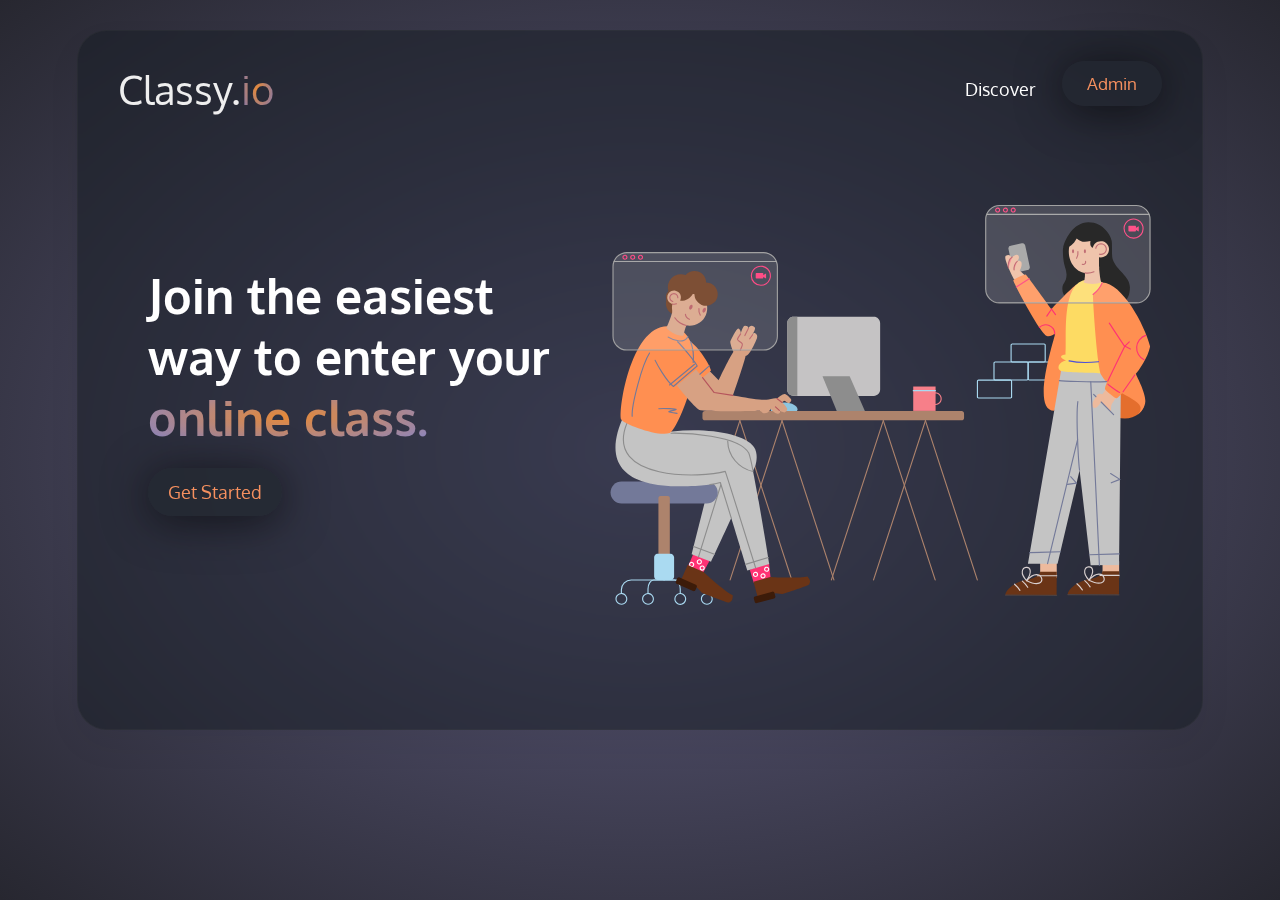
<file: index.html>
<!DOCTYPE html>
<html lang="en">

<head>
    <meta charset="UTF-8">
    <meta http-equiv="X-UA-Compatible" content="IE=edge">
    <meta name="viewport" content="width=device-width, initial-scale=1.0">
    <link rel="stylesheet" href="styles.css">

    <!-- google fonts -->
    <link rel="preconnect" href="https://fonts.googleapis.com">
    <link rel="preconnect" href="https://fonts.gstatic.com" crossorigin>
    <link href="https://fonts.googleapis.com/css2?family=Oxygen:wght@700&display=swap" rel="stylesheet">
   
    <title>Timely</title>
</head>

<body>
        <div class="glass">
            <header>
                <nav>
                    <input id="nav-toggle" type="checkbox">
                    <a href="# " class="logo">Classy.<span>io</span></a>
                    <div class="menu">
                        <ul class="links">
                            <li><a href="discover.html"><button class="light-btn">Discover</button></a></li>
                            <li><a href="#"><button class="dark-btn">Admin</button></a></li>
                        </ul>
                        <label for="nav-toggle" class="icon-burger">
                            <img src="images/compass.png" alt="">
                        </label>
                    </div>
                </nav>
            </header>
            <section class="hero">
                <div class="hero1">
                    <h1>Join the easiest way to enter your <span>online class.</span></h1>
                    <a href="course.html"><button class="main-btn">Get Started</button></a>
                </div>
                <div class="hero2">
                    <img class="hero-img" src="images/home-img.svg" alt="">
                </div>
            </section>
        </div>
</body>

</html>
</file>
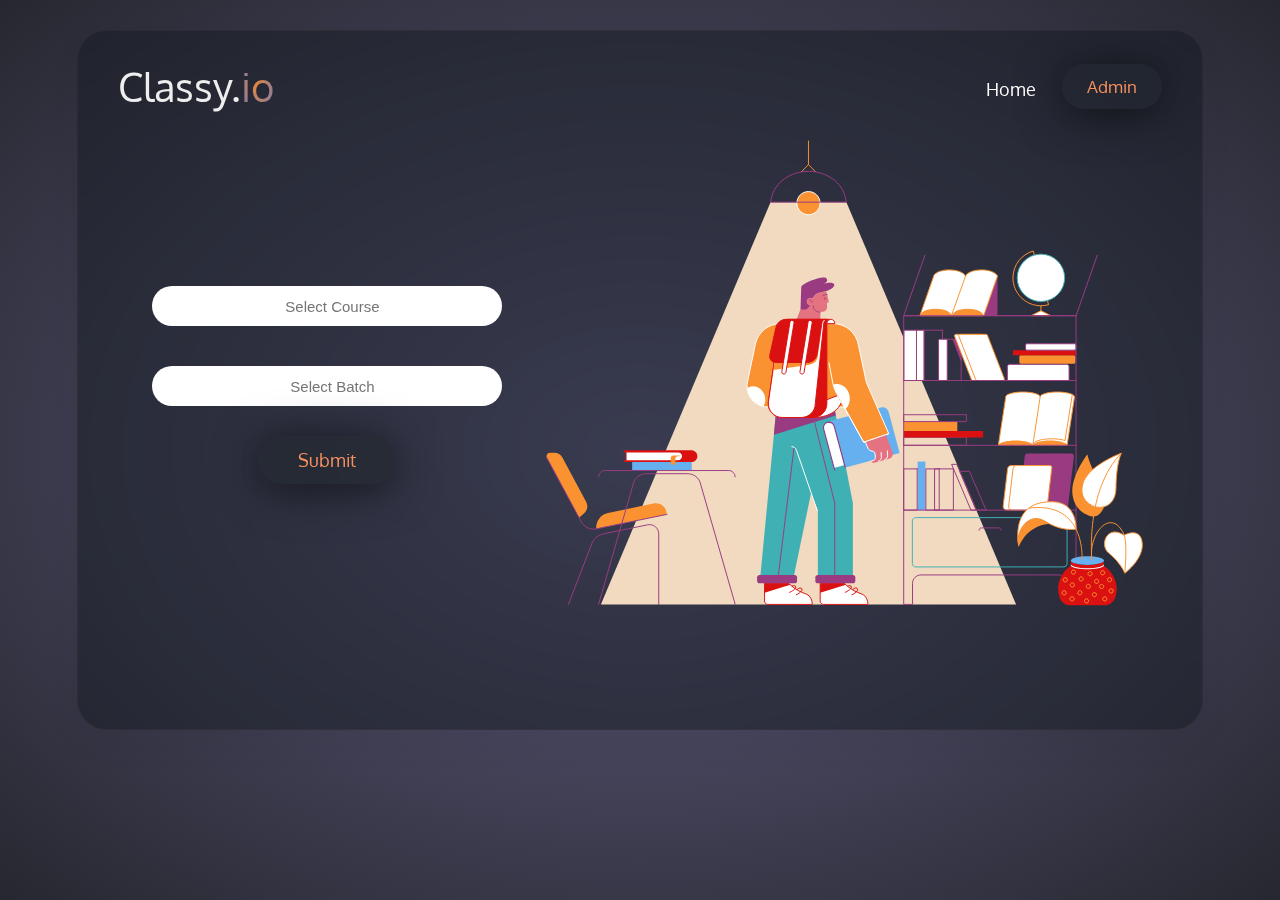
<file: course.html>
<!DOCTYPE html>
<html lang="en">

<head>
    <meta charset="UTF-8">
    <meta http-equiv="X-UA-Compatible" content="IE=edge">
    <meta name="viewport" content="width=device-width, initial-scale=1.0">
    <link href="https://cdn.jsdelivr.net/npm/bootstrap@5.0.2/dist/css/bootstrap.min.css" rel="stylesheet"
        integrity="sha384-EVSTQN3/azprG1Anm3QDgpJLIm9Nao0Yz1ztcQTwFspd3yD65VohhpuuCOmLASjC" crossorigin="anonymous">
    <link rel="stylesheet" href="course.css">

    <!-- google fonts -->
    <link rel="preconnect" href="https://fonts.googleapis.com">
    <link rel="preconnect" href="https://fonts.gstatic.com" crossorigin>
    <link href="https://fonts.googleapis.com/css2?family=Oxygen:wght@700&display=swap" rel="stylesheet">


    <title>Timely</title>
</head>

<body>
    <div class="glass">
        <header>
            <nav>
                <input id="nav-toggle" type="checkbox">
                <a href="# " class="logo">Classy.<span>io</span></a>
                <div class="menu">
                    <ul class="links">
                        <li><a href="index.html"><button class="light-btn">Home</button></a></li>
                        <li><a href="#"><button class="dark-btn">Admin</button></a></li>
                    </ul>
                    <label for="nav-toggle" class="icon-burger">
                        <img src="images/compass.png" alt="">
                    </label>
                </div>
            </nav>
        </header>
        <section class="hero">
            <div class="hero1">
                <input list=text_editors placeholder="Select Course" class="input1">
                <datalist id="text_editors">
                    <select>
                        <option value="B.Com ACCA" id="1">Association of Chartered Accountants (ACCA)</option>
                        <option value="B.Com CA" id="2">Coaching for Chartered Accountancy (CA)</option>
                        <option value="B.Com CMA" id="3">Coaching for Cost & Management Accountancy (CMA - India)
                        </option>
                        <option value="B.Com  CS" id="4">Coaching for Company Secretary (CS)</option>
                        <option value="B.Com CMA-US" id="5">Certified Management Accountant (CMA) of (IMA)</option>
                        <option value="Bcom CIMA" id="6">Chartered Institute of Management Accountants (CIMA)</option>
                        <option value="Bcom Logistics" id="7">Logistics & Supply Chain Management with (CIPS)</option>
                        <option value="Bcom FBA" id="8">Finance & Business Analytics with Institute of Analytics (IoA)
                        </option>
                        <option value="Bcom GBSM" id="9">Global Business Service Management</option>
                        <option value="Bcom FAS" id="10">Finance & Actuarial Studies with Certificate Actuarial Analyst
                            (CAA) of
                            (IFoA)</option>
                        <option value="Bcom FM" id="11">Financial Markets with Chartered Institute for Securities &
                            Investment
                            (CISI)</option>
                        <option value="Bcom CPGM" id="12">Certified Program in General Management</option>
                        <option value="Bcom CPEBM" id="13">Certified Program in Entrepreneurship and Business Management
                        </option>
                        <option value="Bcom KCAP" id="14">KPMG Course for Accounting Professional (KCAP)</option>
                        <option value="BBA Regular" id="15">REGULAR</option>
                        <option value="BBA T&H" id="16">Tourism and Hospitality with Institute of Hospitality (IoH)
                        </option>
                        <option value="BBA B&A" id="17">Business Intelligence & Analytics with Institute of Analytics
                            (IoA)</option>
                        <option value="BBA Aviation" id="18">Aviation</option>
                        <option value="BA Regular" id="19">REGULAR</option>
                        <option value="BA Economics" id="20">Economics</option>
                        <option value="BA Journalism" id="21">Journalism and Mass Communication with (CIOJ)</option>
                        <option value="B.Sc FS" id="22">Forensic Science with (CSoFS)</option>
                        <option value="B.Sc DS" id="23">Data Science & Analytics (Mathematics & Statistics) with (IMA)
                        </option>
                        <option value="B.Sc IT" id="24">Information Technology with (BCS)</option>
                        <option value="B.Sc MS" id="25">Marine Science with (IMarEST)</option>
                        <option value="B.Sc ID" id="26">Interior Design</option>
                        <option value="M.Com Regular " id="27">Business Studies and Banking, Finance & Insurance
                        </option>
                        <option value="M.Com ACCA" id="28">Internation Accounting and Finance with (ACCA)</option>
                        <option value="M.Com CMA" id="29">Corporate Accounting with (CMA)</option>
                        <option value="M.Sc Fs" id="30">Forensic Science with (CSoFS) </option>
                        <option value="M.Sc Ds" id="31">Data Science and Analytics (Mathematics & Statistics) with (IMA)
                        </option>
                        <option value="M.Sc Ds" id="31">Data Science and Analytics (Mathematics & Statistics) with (IMA)
                        </option>
                        <option value="M.Sc IT" id="32">Information Technology with (BCS)</option>
                        <option value="M.Sc psychology" id="33">Psychology with (BACP)</option>
                        <option value="MA Journalism" id="34">Journalism and Mass Communication (CIOJ)</option>
                    </select>
                </datalist>
                <input list=text_editors2 placeholder="Select Batch" class="input2">
                <datalist id="text_editors2">
                    <select>
                        <option value="2019" id="1">2019 Batch</option>
                        <option value="2020" id="2">2020 Batch</option>
                    </select>
                </datalist>
                <a href="table.html"><button class="main-btn">Submit</button></a>
            </div>
            <div class="hero2">
                <img class="hero-img" src="images/course.svg" alt="">
            </div>
        </section>
    </div>

    <script src="https://cdn.jsdelivr.net/npm/bootstrap@5.0.2/dist/js/bootstrap.bundle.min.js"
        integrity="sha384-MrcW6ZMFYlzcLA8Nl+NtUVF0sA7MsXsP1UyJoMp4YLEuNSfAP+JcXn/tWtIaxVXM" crossorigin="anonymous">
    </script>

</body>

</html>
</file>
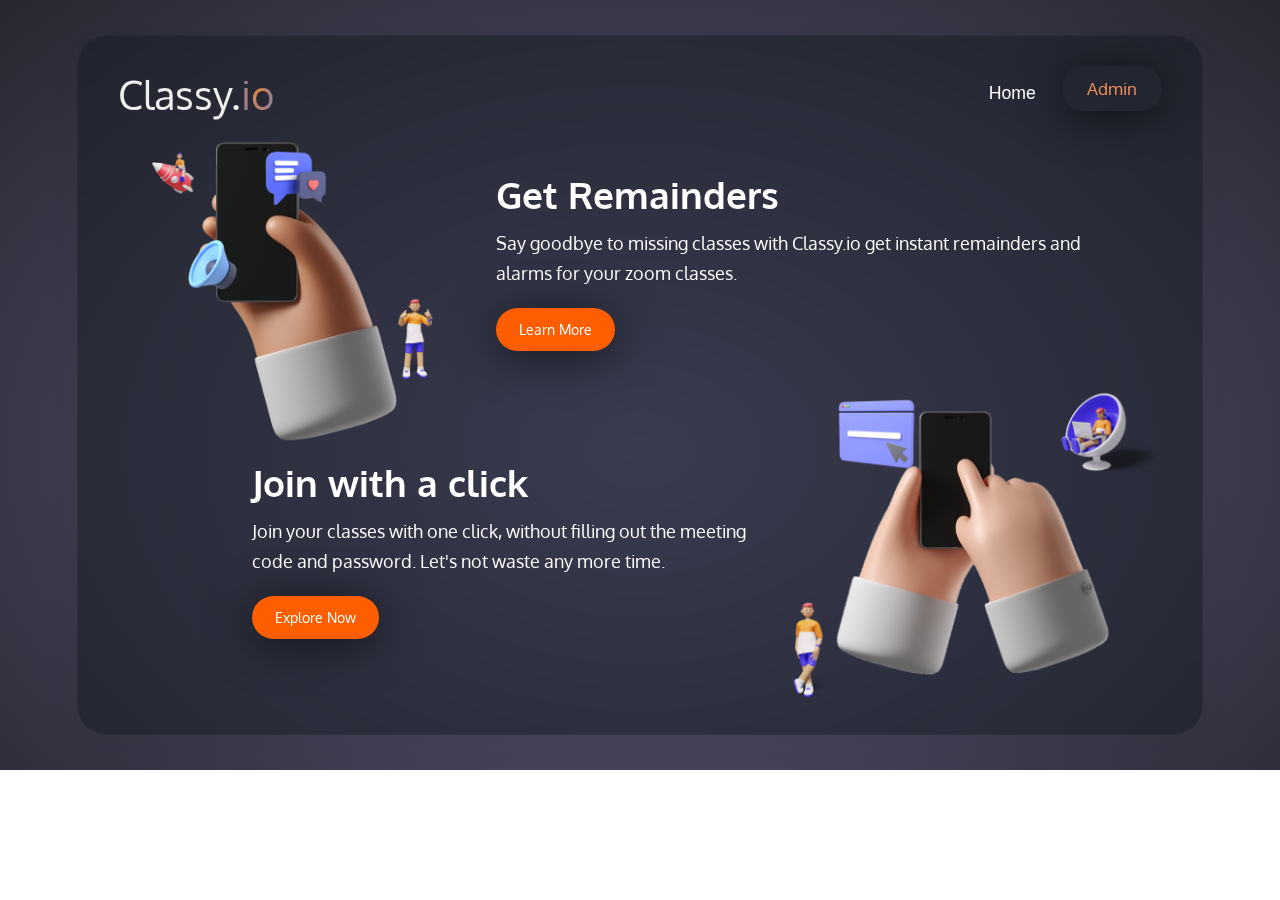
<file: discover.html>
<!DOCTYPE html>
<html lang="en">

<head>
    <meta charset="UTF-8">
    <meta http-equiv="X-UA-Compatible" content="IE=edge">
    <meta name="viewport" content="width=device-width, initial-scale=1.0">
    <link rel="stylesheet" href="discover.css">
    <!-- google fonts -->

    <link rel="preconnect" href="https://fonts.googleapis.com">
    <link rel="preconnect" href="https://fonts.gstatic.com" crossorigin>
    <link href="https://fonts.googleapis.com/css2?family=Oxygen:wght@700&display=swap" rel="stylesheet">

    <title>Timely</title>
</head>

<body>
    <section class="main-page">
        <div class="glass">
            <header>
                <nav>
                    <input id="nav-toggle" type="checkbox">
                    <a href="# " class="logo">Classy.<span>io</span></a>
                    <div class="menu">
                        <ul class="links">
                            <li><a href="index.html"><button class="light-btn">Home</button></a></li>
                            <li><a href="#"><button class="dark-btn">Admin</button></a></li>
                        </ul>
                        <label for="nav-toggle" class="icon-burger">
                            <img src="images/compass.png" alt="">
                        </label>
                    </div>
                </nav>
            </header>

            <section>
                <div class="features">
                    <div class="notification">
                        <img class="image img1" src="images/f2.png" alt="">
                        <div class="content1">
                            <h1>Get Remainders</h1>
                            <p>Say goodbye to missing classes with Classy.io get instant remainders and alarms for your
                                zoom classes.</p>
                                <a href="course.html"><button class="main-btn">Learn More</button></a>
                        </div>
                    </div>
                    <div class="click">
                        <div class="content2">
                            <h1>Join with a click</h1>
                            <p>Join your classes with one click, without filling out the meeting code and password. Let's not waste any more time. </p>
                            <a href="course.html"><button class="main-btn">Explore Now</button></a>
                        </div>
                        <img class="image img2" src="images/f1.png" alt="">
                    </div>
                </div>
            </section>
        </div>
    </section>
</body>

</html>
</file>
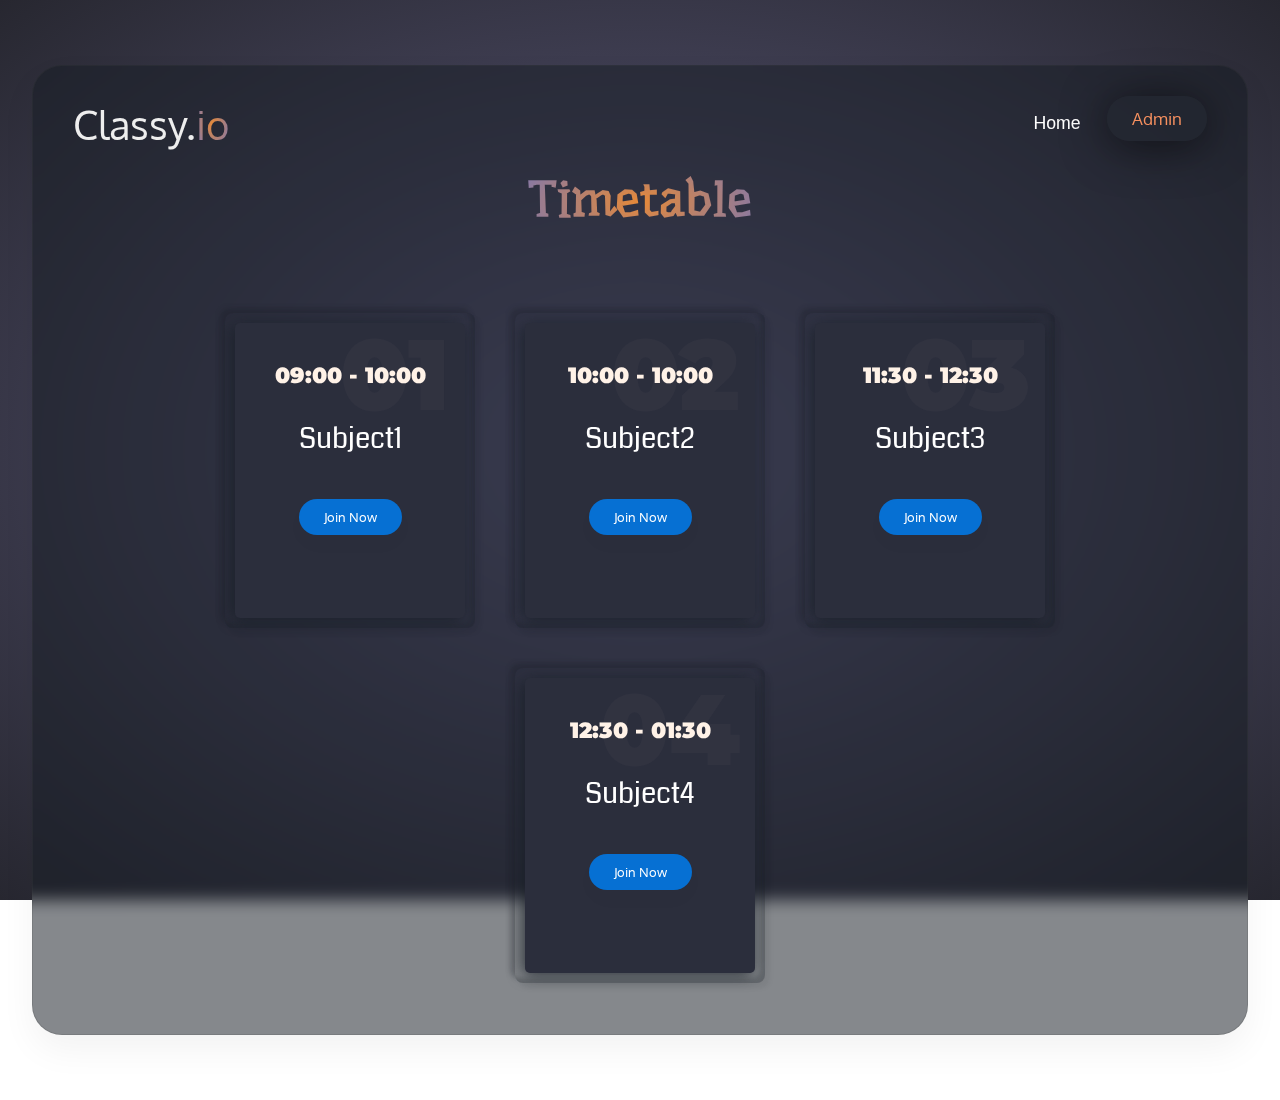
<file: table.html>
<!DOCTYPE html>
<html lang="en">

<head>
    <meta charset="UTF-8">
    <meta http-equiv="X-UA-Compatible" content="IE=edge">
    <meta name="viewport" content="width=device-width, initial-scale=1.0">
    <link rel="stylesheet" href="table.css">
    <!-- google fonts -->

    <link rel="preconnect" href="https://fonts.googleapis.com">
    <link rel="preconnect" href="https://fonts.gstatic.com" crossorigin>
    <link href="https://fonts.googleapis.com/css2?family=Oxygen:wght@700&display=swap" rel="stylesheet">
    <link rel="preconnect" href="https://fonts.googleapis.com">
    <link rel="preconnect" href="https://fonts.gstatic.com" crossorigin>
    <link href="https://fonts.googleapis.com/css2?family=Coda&family=Libre+Barcode+39+Text&family=Montserrat:wght@100;400&family=Rampart+One&family=Ubuntu+Mono&family=Underdog&display=swap" rel="stylesheet">

    <title>Timely</title>
</head>

<body>
    <section class="main-page">
        <div class="glass">
            <header>
                <nav>
                    <input id="nav-toggle" type="checkbox">
                    <a href="# " class="logo">Classy.<span>io</span></a>
                    <div class="menu">
                        <ul class="links">
                            <li><a href="index.html"><button class="light-btn">Home</button></a></li>
                            <li><a href="#"><button class="dark-btn">Admin</button></a></li>
                        </ul>
                        <label for="nav-toggle" class="icon-burger">
                            <img src="images/compass.png" alt="">
                        </label>
                    </div>
                </nav>
            </header>
            <section>
                <h1 class="heading">Timetable</h1>
            </section>
            <section>
                <div class="container">
                    <div class="card">
                        <div class="box">
                            <div class="content">
                                <h2 class="class">01</h2>
                                <h3 class="time">09:00 - 10:00</h3>
                                <h4 class="subject">Subject1</h4>
                                <a href="#" class="pop-in">Join Now</a>
                            </div>
                        </div>
                    </div>
                    <div class="card">
                        <div class="box">
                            <div class="content">
                                <h2 class="class">02</h2>
                                <h3 class="time">10:00 - 10:00</h3>
                                <h4 class="subject">Subject2</h4>
                                <a href="#" class="pop-in">Join Now</a>
                            </div>
                        </div>
                    </div>
                    <div class="card">
                        <div class="box">
                            <div class="content">
                                <h2 class="class">03</h2>
                                <h3 class="time">11:30 - 12:30</h3>
                                <h4 class="subject">Subject3</h4>
                                <a href="#" class="pop-in">Join Now</a>
                            </div>
                        </div>
                    </div>
                    <div class="card">
                        <div class="box">
                            <div class="content">
                                <h2 class="class">04</h2>
                                <h3 class="time">12:30 - 01:30</h3>
                                <h4 class="subject">Subject4</h4>
                                <a href="#" class="pop-in">Join Now</a>
                            </div>
                        </div>
                    </div>
                </div>
            </section>
        </div>
    </section>
</body>

</html>
</file>
<file: styles.css>
* {
    margin: 0;
    padding: 0;
    box-sizing: border-box;
}

html {
    font-size: 62.5%;
}


h1 {
    font-family: 'Oxygen', sans-serif;
    font-weight: 900;
    color: white;
}

p {
    font-family: 'Oxygen', sans-serif;
    color: rgb(255, 255, 255);
    font-weight: 500;
    line-height: 30px;
}

header .logo {
    color: #eeeeee;
    text-decoration: none;
    font-size: 4rem;
    font-family: 'Oxygen', sans-serif;
}

header nav span {
    background: -webkit-radial-gradient(#e68938, #6d74c2);
    background-clip: text;
    -webkit-background-clip: text;
    -webkit-text-fill-color: transparent;
}

body {
    background: #312f49;
    background: radial-gradient(ellipse at center, #4d4a72e3, #272730);
    background-position: center;
    background-attachment: fixed;
    height: 760px;
    background-position: center;
    background-size: cover;
    display: flex;
    align-items: center;
    font-family: 'Oxygen', sans-serif;
    display: flex;
    align-items: center;
    justify-content: center;
}

.menu li a {
    text-decoration: none;
    color: white;
}

.menu li {
    list-style: none;
    display: flex;
    align-items: center;
}

.main-btn {
    background: rgba(34, 40, 48, 0.726);
    box-shadow: 0 5px 45px rgba(0, 0, 0, 0.582);
    font-family: 'Oxygen', sans-serif;
    padding: 1.3rem 2rem;
    color: #f6905f;
    border-radius: 30px;
    font-size: calc(1rem + 0.6vw);
    text-decoration: none;
    border: none;
    margin-top: 2rem;
}

.main-btn:hover {
    cursor: pointer;
    background: rgba(192, 106, 0, 0.089);
    position: relative;
    bottom: 0.3rem;
}

.dark-btn {
    background: rgba(34, 40, 48, 0.603);
    box-shadow: 0 5px 45px rgba(0, 0, 0, 0.582);
    font-family: 'Oxygen', sans-serif;
    color: #f6905f;
    border-radius: 30px;
    font-size: calc(1rem + 0.53vw);
    text-decoration: none;
    border: none;
    padding: 1.2rem 2.5rem;
    margin-bottom: 1rem;
}


.dark-btn:hover {
    cursor: pointer;
    background: rgba(192, 106, 0, 0.075);
    position: relative;
    bottom: 0.3rem;
}

.light-btn {
    padding: 0.65vw 0.5vw;
    background: transparent;
    border: none;
    border-radius: 10px;
    color: rgb(255, 255, 255);
    font-size: calc(1rem + 0.6vw);
    cursor: pointer;
    margin-right: 2rem;
    font-family: 'Oxygen', sans-serif;
}

.light-btn:hover {
    border-bottom: 2px solid rgb(241, 119, 62);
    border-radius: 0;
}


.glass {
    padding: 3rem 4rem;
    height: 700px;
    width: 88%;
    background: rgba(22, 29, 36, 0.527);
    box-shadow: 0 15px 35px rgba(0, 0, 0, 0.05);
    backdrop-filter: blur(8px);
    border: 1px solid rgba(71, 71, 71, 0.2);
    border-radius: 30px;
    position: absolute;
    top: 30px;
    margin-bottom: 25px;
}

nav {
    display: flex;
    align-items: center;
}

#nav-toggle {
    position: absolute;
    top: -150px;
}

nav .icon-burger {
    display: none;
}

nav .icon-burger img {
    width: 60px;
}


.hero1 h1 span {
    background: -webkit-radial-gradient(#e68938, #7e85d3);
    background-clip: text;
    -webkit-background-clip: text;
    -webkit-text-fill-color: transparent;
}

.hero1 h1 {
    margin-bottom: 0.1rem;
}

.menu {
    display: flex;
    justify-content: flex-end;
    align-items: flex-end;
    flex: 1 1 40rem;
}

.menu ul {
    display: flex;
    justify-content: flex-end;
    flex: 1 1 40rem;
    align-items: center;
}

.hero {
    display: flex;
    flex-wrap: wrap;
    align-items: center;
    justify-content: center;
    height: calc(12rem + 35vw);
}

.hero1 {
    flex: 3 1 39rem;
    height: fit-content;
    display: flex;
    flex-direction: column;
    justify-content: center;
    margin-left: 3rem;
    margin-bottom: 2rem;
}

.hero1 h1 {
    font-size: calc(1rem + 3vw);
}


.hero1 p {
    padding: 1.7rem 0;
    font-size: calc(0.1rem + 1.2vw);
    margin: 1rem 0;
    font-weight: lighter;
    width: 93%;
}

.hero1 a {
    display: flex;
    text-decoration: none;
}


.hero2 {
    flex: 1 1 39rem;
}

.hero-img {
    height: calc(5rem + 30vw);
    margin-left: 2rem;
}

.hero .hero2 {
    display: flex;
    justify-content: flex-start;
    align-items: center;
}


@media screen and (max-width:1146px){
    body {
        height: calc(52rem + 40vw);
    }

    .hero1 {
        order: 2;
        text-align: center;
        align-items: center;
        position: relative;
        top: 6rem;
        margin-left: 0;
    }    

    .hero-img {
        margin: auto;
        height: calc(7rem + 35vw);
    }

    .glass {
        height: calc(45rem + 40vw);
    }

    .hero1 h1 {
        font-size: calc(1.5rem + 3vw);
    }

    .main-btn {
        font-size: calc(1rem + 1.3vw);
        padding: 1.8rem 2.5rem;
    }
    .dark-btn {
        font-size: calc(1rem + 1.2vw);
    }
    .light-btn {
        font-size: calc(1rem + 1.25vw);
    }

    .hero {
        position: relative;
        top: 2rem;
    }
}

@media screen and (max-width: 650px) {
    nav .icon-burger {
        display: block;
    }

    nav .links {
        float: none;
        position: fixed;
        z-index: 9;
        left: 0;
        right: 0;
        bottom: 100%;
        top: 100px;
        flex-direction: column;
        align-items:center;
        justify-content: space-evenly ;
        background-color: #1b1a20d2;
        width: auto;
        height: auto;
        overflow: hidden;
        border-radius: 1rem;
    }

    nav :checked ~ .menu .links {
        bottom: 410px;
        height: 155px;
        width: 90%;
        margin: 0 auto;
    }

    .light-btn {
        margin-right: 0;
        font-size: 2.2rem;
        letter-spacing: 2px;
        font-family: 'Oxygen-regular', sans-serif;
    }

    .links li {
        width: 100%;
        height: 5rem;
    }

    li a {
        margin: auto;
    }

    .light-btn:hover {
        border-bottom: 2px solid rgb(241, 119, 62);
        padding: 0.5rem 10rem;
    }

    .dark-btn {
        font-size: 2.2rem;
        padding: 0.65vw 0.5vw;
        background: transparent;
        border: none;
        border-radius: 10px;
        color: rgb(255, 255, 255);
        cursor: pointer;
        background: none;
        box-shadow: none;
        letter-spacing: 2px;
        margin-bottom: 0;
        font-weight: 100;
        font-family: 'Oxygen-regualr', sans-serif;
        width: 100%;
    }

    .dark-btn:hover {
        border-bottom: 2px solid rgb(241, 119, 62);
        padding: 0.5rem 10rem;
        border-radius: 0;
        background: none;
        bottom: 0;
    }
    nav .icon-burger img:hover {
        cursor: pointer;
    }
    nav :checked ~ .menu .icon-burger {
        transform: rotate(100deg);
    }

    .hero1 h1 {
        font-size: calc(2.8rem + 1.5vw);
    }

    .hero-img {
        position: relative;
        top: 2rem;
    }

    .hero {
        position: relative;
        top: 1rem;
    }
}


@media screen and (max-width: 530px) {
    .glass {
        height: 700px;
        width: 90%;
        padding: 3rem 2rem;
        height: 695px;
    }
}

@media screen and (max-width: 500px) {
    nav .logo {
        font-size: calc(2rem + 3vw);
    }

    nav .icon-burger img {
        width: 50px;
    }

    .hero1 h1 {
        font-size: calc(2.3rem + 3.3vw);
    }

    .main-btn {
        font-size: calc(1rem + 2vw);
    }
}

@media screen and (max-width: 380px) {
    nav .logo {
        font-size: calc(2rem + 2vw);
    }
}
</file>
<file: course.css>
* {
    margin: 0;
    padding: 0;
    box-sizing: border-box;
}

html {
    font-size: 62.5%;
}


h1 {
    font-family: 'Oxygen', sans-serif;
    font-weight: 900;
    color: white;
}

p {
    font-family: 'Oxygen', sans-serif;
    color: rgb(255, 255, 255);
    font-weight: 500;
    line-height: 30px;
}

header .logo {
    color: #eeeeee;
    text-decoration: none;
    font-size: 4rem;
    font-family: 'Oxygen', sans-serif;
}

header nav span {
    background: -webkit-radial-gradient(#e68938, #6d74c2);
    background-clip: text;
    -webkit-background-clip: text;
    -webkit-text-fill-color: transparent;
}

body {
    background: #312f49;
    background: radial-gradient(ellipse at center, #4d4a72e3, #272730);
    background-position: center;
    background-attachment: fixed;
    height: 760px;
    background-position: center;
    background-size: cover;
    display: flex;
    align-items: center;
    font-family: 'Oxygen', sans-serif;
    display: flex;
    align-items: center;
    justify-content: center;
}

.hero1 .input1 {
    display: flex;
    justify-content: center;
    align-items: center;
    height: 40px;
    width: 350px;
    font-size: 1.5rem;
    border-radius: 20px;
    border: none;
    outline: none;
    margin: 0 auto 4rem;
    text-align: center;
    padding-left: 1.5rem;
}

.hero1 .input1::placeholder {
    text-align: center;
    padding-left: 1.5rem;
}

.hero1 .input2 {
    display: flex;
    justify-content: center;
    align-items: center;
    height: 40px;
    width: 350px;
    font-size: 1.5rem;
    border-radius: 20px;
    border: none;
    outline: none;
    margin: 0 auto 1rem;
    text-align: center;
    padding-left: 1.5rem;
}

.hero1 .input2::placeholder {
    text-align: center;
    padding-left: 1.5rem;
}

.menu li a {
    text-decoration: none;
    color: white;
}

.menu li {
    list-style: none;
    display: flex;
    align-items: center;
}

.main-btn {
    background: rgba(34, 40, 48, 0.726);
    box-shadow: 0 5px 45px rgba(0, 0, 0, 0.582);
    font-family: 'Oxygen', sans-serif;
    padding: 1.3rem 4rem;
    color: #f6905f;
    border-radius: 30px;
    font-size: calc(1rem + 0.6vw);
    text-decoration: none;
    border: none;
    margin: 2rem auto 0;
}

.main-btn:hover {
    cursor: pointer;
    background: rgba(192, 106, 0, 0.089);
    position: relative;
    bottom: 0.3rem;
}

.dark-btn {
    background: rgba(34, 40, 48, 0.603);
    box-shadow: 0 5px 45px rgba(0, 0, 0, 0.582);
    font-family: 'Oxygen', sans-serif;
    color: #f6905f;
    border-radius: 30px;
    font-size: calc(1rem + 0.53vw);
    text-decoration: none;
    border: none;
    padding: 1.2rem 2.5rem;
}


.dark-btn:hover {
    cursor: pointer;
    background: rgba(192, 106, 0, 0.075);
    position: relative;
    bottom: 0.3rem;
}

.light-btn {
    padding: 0.65vw 0.5vw;
    background: transparent;
    border: none;
    border-radius: 10px;
    color: rgb(255, 255, 255);
    font-size: calc(1rem + 0.6vw);
    cursor: pointer;
    margin-right: 2rem;
    font-family: 'Oxygen', sans-serif;
    margin-top: .5rem;
}

.light-btn:hover {
    border-bottom: 2px solid rgb(241, 119, 62);
    border-radius: 0;
}


.glass {
    padding: 3rem 4rem;
    height: 700px;
    width: 88%;
    background: rgba(22, 29, 36, 0.527);
    box-shadow: 0 15px 35px rgba(0, 0, 0, 0.05);
    backdrop-filter: blur(8px);
    border: 1px solid rgba(71, 71, 71, 0.2);
    border-radius: 30px;
    position: absolute;
    top: 30px;
    margin-bottom: 25px;
}

nav {
    display: flex;
    align-items: center;
}

#nav-toggle {
    position: absolute;
    top: -150px;
}

nav .icon-burger {
    display: none;
}

nav .icon-burger img {
    width: 60px;
}


.hero1 h1 span {
    background: -webkit-radial-gradient(#e68938, #7e85d3);
    background-clip: text;
    -webkit-background-clip: text;
    -webkit-text-fill-color: transparent;
}

.hero1 h1 {
    margin-bottom: 0.1rem;
}

.menu {
    display: flex;
    justify-content: flex-end;
    align-items: flex-end;
    flex: 1 1 40rem;
}

.menu ul {
    display: flex;
    justify-content: flex-end;
    flex: 1 1 40rem;
    align-items: center;
}

.hero {
    display: flex;
    flex-wrap: wrap;
    align-items: center;
    justify-content: center;
    height: calc(12rem + 35vw);
}

.hero1 {
    /* flex: 3 1 30rem; */
    height: fit-content;
    display: flex;
    flex-direction: column;
    justify-content: center;
    margin-left: 3rem;
    margin-bottom: 2rem;
}

.hero1 h1 {
    font-size: calc(1rem + 3vw);
}


.hero1 p {
    padding: 1.7rem 0;
    font-size: calc(0.1rem + 1.2vw);
    margin: 1rem 0;
    font-weight: lighter;
    width: 93%;
}

.hero1 a {
    display: flex;
    text-decoration: none;
}


/* .hero2 {
    flex: 1 1 30rem;
} */

.hero-img {
    height: calc(12rem + 30vw);
    margin-left: 3rem;
    margin-bottom: 5rem;
}

.hero .hero2 {
    display: flex;
    justify-content: flex-start;
    align-items: center;
}

@media screen and (max-width:1271px) {
    .hero-img {
        height: calc(10rem + 30vw);
        margin-left: 2rem;
        margin-bottom: 0;

    }

    .main-btn {
        position: relative;
        top: 15px;
    }
    .hero1 {
        margin-bottom: -10rem;
    }
}

@media screen and (max-width:1224px) {
    .hero-img {
        height: calc(7rem + 31vw);
        margin-left: 2rem;
        margin-bottom: 0;

    }
}

@media screen and (max-width:1132px) {
    body {
        height: calc(52rem + 40vw);
    }

    .hero1 {
        text-align: center;
        align-items: center;
        position: relative;
        top: 6rem;
        margin-left: 0;
    }


    .hero-img {
        margin: auto;
        height: calc(7rem + 35vw);
        margin-top: 20rem;
    }

    .glass {
        height: calc(47rem + 40vw);
    }

    .hero1 h1 {
        font-size: calc(1.5rem + 3vw);
    }

    .main-btn {
        font-size: calc(0.5rem + 1.3vw);
        padding: 1.3rem 4rem;
        position: relative;
        bottom: 5rem;
    }

    .dark-btn {
        font-size: calc(1rem + 1.2vw);
    }

    .light-btn {
        font-size: calc(1rem + 1.25vw);
    }

    .hero {
        position: relative;
        top: 2rem;
        display: flex;
    }
}

@media screen and (max-width: 650px) {
    nav .icon-burger {
        display: block;
    }

    nav .links {
        float: none;
        position: fixed;
        z-index: 9;
        left: 0;
        right: 0;
        bottom: 100%;
        top: 100px;
        flex-direction: column;
        align-items: center;
        justify-content: space-evenly;
        background-color: #1b1a20d2;
        width: auto;
        height: auto;
        overflow: hidden;
        border-radius: 1rem;
    }

    nav :checked~.menu .links {
        bottom: 410px;
        height: 155px;
        width: 90%;
        margin: 0 auto;
    }

    .light-btn {
        margin-right: 0;
        font-size: 2.2rem;
        letter-spacing: 2px;
        font-family: 'Oxygen-regular', sans-serif;
    }

    .links li {
        width: 100%;
        height: 5rem;
    }

    li a {
        margin: auto;
    }

    .light-btn:hover {
        border-bottom: 2px solid rgb(241, 119, 62);
        padding: 0.5rem 10rem;
    }

    .dark-btn {
        font-size: 2.2rem;
        padding: 0.65vw 0.5vw;
        background: transparent;
        border: none;
        border-radius: 10px;
        color: rgb(255, 255, 255);
        cursor: pointer;
        background: none;
        box-shadow: none;
        letter-spacing: 2px;
        margin-bottom: 0;
        font-weight: 100;
        font-family: 'Oxygen-regualr', sans-serif;
        width: 100%;
    }

    .dark-btn:hover {
        border-bottom: 2px solid rgb(241, 119, 62);
        padding: 0.5rem 10rem;
        border-radius: 0;
        background: none;
        bottom: 0;
    }

    nav .icon-burger img:hover {
        cursor: pointer;
    }

    nav :checked~.menu .icon-burger {
        transform: rotate(100deg);
    }

    .hero1 h1 {
        font-size: calc(2.8rem + 1.5vw);
    }

    .hero-img {
        position: relative;
        top: 1rem;
    }

    .hero {
        position: relative;
        top: 1rem;
    }
}


@media screen and (max-width: 530px) {
    .glass {
        height: 700px;
    }
    .hero-img {
        margin: auto;
        height: calc(12rem + 35vw);
        margin-top: 18rem;
    }
}

@media screen and (max-width: 500px) {
    nav .logo {
        font-size: calc(2rem + 3vw);
    }

    nav .icon-burger img {
        width: 50px;
    }

    .hero1 h1 {
        font-size: calc(2.3rem + 3.3vw);
    }

    .main-btn {
        font-size: calc(1rem + 2vw);
    }

    nav .icon-burger img {
        transform: translateX(20px);
    }

    nav :checked~.menu .icon-burger {
        position: relative;
        bottom: 2.5rem;
        left: 25px;
    }
}
@media screen and (max-width: 410px) {
    .hero1 .input1 {
        width: 290px;
    }
    .hero1 .input2 {
        width: 290px;
    }
    nav .icon-burger img {
        transform: translateX(25px);
    }
}
@media screen and (max-width: 380px) {
    nav .logo {
        font-size: calc(2rem + 2vw);
    } 
    .hero1 .input1 {
        width: 270px;
    }
    .hero1 .input2 {
        width: 250px;
    }
}
</file>
<file: discover.css>
* {
    margin: 0;
    padding: 0;
    box-sizing: border-box;
}

html {
    font-size: 62.5%;
    overflow-x: hidden ;
}


h1 {
    font-family: 'Oxygen', sans-serif;
    font-weight: 900;
    color: white;
}

p {
    font-family: 'Oxygen', sans-serif;
    color: rgb(255, 255, 255);
    font-weight: 500;
    line-height: 30px;
}

#nav-toggle {
    position: absolute;
    top: -150px;
}

nav .icon-burger {
    display: none;
}

nav .icon-burger img {
    width: 60px;
}

header .logo {
    color: #eeeeee;
    text-decoration: none;
    font-size: 4rem;
    font-family: 'Oxygen', sans-serif;
}

header nav span {
    background: -webkit-radial-gradient(#e68938, #6d74c2);
    background-clip: text;
    -webkit-background-clip: text;
    -webkit-text-fill-color: transparent;
}

.menu li a {
    text-decoration: none;
    color: white;
}

.menu li {
    list-style: none;
    display: flex;
    align-items: center;
}

.main-btn {
    background: #ff5e00;
    box-shadow: 0 5px 45px rgba(0, 0, 0, 0.582);
    font-family: 'Oxygen', sans-serif;
    padding: 1.3rem 2.3rem;
    color: #ffffff;
    border-radius: 30px;
    font-size: calc(0.6rem + 0.6vw);
    text-decoration: none;
    border: none;
    margin-top: 2rem;
}

.main-btn:hover {
    cursor: pointer;
    background: #ee8105;
    position: relative;
    bottom: 0.2rem;
}

.dark-btn {
    background: rgba(34, 40, 48, 0.603);
    box-shadow: 0 5px 45px rgba(0, 0, 0, 0.582);
    font-family: 'Oxygen', sans-serif;
    color: #f6905f;
    border-radius: 30px;
    font-size: calc(1rem + 0.53vw);
    text-decoration: none;
    border: none;
    padding: 1.2rem 2.5rem;
    margin-bottom: 1rem;
}


.dark-btn:hover {
    cursor: pointer;
    background: rgba(192, 106, 0, 0.075);
    position: relative;
    bottom: 0.3rem;
}

.light-btn {
    padding: 0.65vw 0.5vw;
    background: transparent;
    border: none;
    border-radius: 10px;
    color: rgb(255, 255, 255);
    font-size: calc(1rem + 0.6vw);
    cursor: pointer;
    margin-right: 2rem;
}

.light-btn:hover {
    border-bottom: 2px solid rgb(241, 119, 62);
    border-radius: 0;
}

.main-page {
    background: #312f49;
    background: radial-gradient(ellipse at center, #4d4a72e3, #272730);
    background-position: center;
    background-attachment: fixed;
    height: 77rem;
    background-position: center;
    background-size: cover;
    display: flex;
    align-items: center;
    font-family: 'Oxygen', sans-serif;
}

.glass {
    padding: 3rem 4rem;
    height: 70rem;
    width: 88%;
    background: rgba(22, 29, 36, 0.527);
    box-shadow: 0 15px 35px rgba(0, 0, 0, 0.05);
    margin: auto;
    backdrop-filter: blur(8px);
    border: 1px solid rgba(71, 71, 71, 0.2);
    border-radius: 30px;
}

nav {
    display: flex;
    align-items: center;
}

.menu {
    display: flex;
    justify-content: flex-end;
    align-items: flex-end;
    flex: 1 1 40rem;
}

.menu ul {
    display: flex;
    justify-content: flex-end;
    flex: 1 1 40rem;
    align-items: center;
}


/* DISCOVER.css */

h1 {
    font-size: calc(1rem + 2.1vw);
}

p {
    font-size: 1.75rem;
    margin: 1rem 0 0;
}

.features {
    display: flex;
    flex-direction: column;
}

.image {
    width: calc(3rem + 1vw);
}


.notification {
    display: flex;
}

.content1 {
    display: flex;
    flex-direction: column;
    justify-content: center;
    margin-left: 5rem;
    position: relative;
    height: min-content;
    top: 5rem;
    width: 60%;
}

.features {
    height:60.5rem;
}

.features .click {
    display: flex;
    justify-content: flex-end;
    position: relative;
    bottom: 10rem;
}

.content2 {
    display: flex;
    flex-direction: column;
    justify-content: center;
    margin-left: 3rem;
    position: relative;
    top: 11rem;
    height: min-content;
    width: 50%;
}

.content2 p {
    width: 100%;
}

.img2 {
    align-items: flex-end;
    position: relative;
    width: calc(26rem + 10vw);
}

.img1 {
    position: relative;
    width: calc(20rem + 10vw);
}

@media screen and (max-width: 1400px) {
    .img2 {
        top: 3rem;
    }
}

@media screen and (max-width: 1210px) {
    .img2 {
        top: 5rem;
    }
}

@media screen and (max-width: 1120px) {
    .content2 {
        top: 16rem;
    }
    .img2 {
        top: 7.5rem;
    }
}

@media screen and (max-width: 1000px) {
    .img2 {
        top: 10rem;
    }
    p {
        font-size: 1.8rem;
        line-height: 1.25;
    }
    .content2 {
        top: 19rem;
    }
}


@media screen and (max-width: 860px) {
    
    .main-page {
        height: 155rem;
    }
    .glass {
        height: 146rem;
        margin: 0 auto;
    }
    .notification {
        flex-direction: column;
        justify-content: center;
        align-items: center;
        text-align: center;
    }

    .img1 {
        width: calc(30rem + 10vw);
    }
    .content1 {
        top: 1rem;
        width: 100%;
        margin: 1.5rem auto 0;
        z-index: 1;
    }

    h1 {
        font-size: calc(3.5rem + 2vw);
    }
    p {
        font-size: calc(1.3rem + 1vw);
        width: 95%;
        margin: 1.2rem auto 1rem;
    }
    .main-btn {
        font-size: calc(0.4rem + 1.6rem);
    }
    .dark-btn {
        font-size: calc(1.3rem + 0.5vw);
    }
    .light-btn {
        font-size: calc(1.4rem + 0.5vw);
    }
    .click {
        flex-direction: column;
        justify-content: center;
        align-items: center;
        text-align: center;
    }
    .content2 {
        order: 2;
        top: 12rem;
        width: 100%;
        margin-left: 0;
    }

    .content2 p {
        width: 90%;
    }
    .img2 {
        order: 1;
        margin-top: 7rem;
        width: calc(30rem + 15vw);
    }
}

@media screen and (max-width: 750px) {
    .main-page {
        height: 147rem;
    }
    .glass {
        height: 142rem;
        margin: 0 auto;
    }
    nav .icon-burger {
        display: block;
    }

    nav .links {
        float: none;
        position: fixed;
        z-index: 9;
        left: 0;
        right: 0;
        bottom: 100%;
        top: 100px;
        flex-direction: column;
        align-items:center;
        justify-content: space-evenly ;
        background-color: #1b1a20d2;
        width: auto;
        height: auto;
        overflow: hidden;
        border-radius: 1rem;
    }

    nav :checked ~ .menu .links {
        bottom: 1190px;
        width: 88%;
        margin: auto;
    }

    .light-btn {
        margin-right: 0;
        font-size: 2.2rem;
        letter-spacing: 2px;
        font-family: 'Oxygen-regular', sans-serif;
    }

    .links li {
        width: 100%;
        height: 5rem;
    }

    li a {
        margin: auto;
    }

    .light-btn:hover {
        border-bottom: 2px solid rgb(241, 119, 62);
        padding: 0.5rem 10rem;
    }

    .dark-btn {
        font-size: 2.2rem;
        padding: 0.65vw 0.5vw;
        background: transparent;
        border: none;
        border-radius: 10px;
        color: rgb(255, 255, 255);
        cursor: pointer;
        background: none;
        box-shadow: none;
        letter-spacing: 2px;
        margin-bottom: 0;
        font-weight: 100;
        font-family: 'Oxygen-regualr', sans-serif;
        width: 100%;
    }

    .dark-btn:hover {
        border-bottom: 2px solid rgb(241, 119, 62);
        padding: 0.5rem 10rem;
        border-radius: 0;
        background: none;
        bottom: 0;
    }
    nav .icon-burger img:hover {
        cursor: pointer;
    }
    nav :checked ~ .menu .icon-burger {
        transform: rotate(100deg);
    }
    nav .icon-burger img:hover {
        cursor: pointer;
    }
    nav :checked ~ .menu .icon-burger {
        transform: rotate(100deg);
    }
}

@media screen and (max-width: 616px) {
    .main-page {
        height: 147rem;
    }
    .glass {
        height: 138rem;
        margin: 0 auto;
    }
    nav .links {
        bottom: 100%;
        top: 100px;
    }
    nav :checked ~ .menu .links {
        bottom: 1150px;
        width: 88%;
        margin: auto;
    }
}

@media screen and (max-width: 465px) {
    .main-page {
        height: 137rem;
    }
    .glass {
        height: 133rem;
        margin: 0 auto;
        padding: 2rem 2rem 1rem;
    }
    p {
        width: 100%;
    }
    .content1 p {
        width: 100%;
    }
    .content2 p {
        width: 100%;
    }
    nav .links {
        bottom: 100%;
        top: 100px;
    }
    nav :checked ~ .menu .links {
        bottom: 1100px;
        width: 88%;
        margin: auto;
    }
}

@media screen and (max-width: 412px) {
    h1 {
        font-size: calc(3rem + 2vw);
    }

    .img1 {
        width: calc(29rem + 10vw);
    }

    .img2 {
        order: 1;
        margin-top: 7rem;
        width: calc(28rem + 15vw);
    }
    .glass {
        height: 130rem;
    }
    header .logo {
        font-size: calc(2.6rem + 2vw);
    }
    nav .links {
        bottom: 100%;
        top: 100px;
    }
    nav :checked ~ .menu .links {
        bottom: 1050px;
        width: 88%;
        margin: auto;
    }
}

@media screen and (max-width: 360px) {
    h1 {
        font-size: calc(2.8rem + 2vw);
    }
    header .logo {
        font-size: calc(2.4rem + 2vw);
    }
    .img1 {
        width: calc(25rem + 10vw);
    }

    .img2 {
        order: 1;
        margin-top: 7rem;
        width: calc(25rem + 15vw);
    }
}

@media screen and (max-width: 344px) {
    .glass {
        height: 132rem;
    }
}

@media screen and (max-width: 336px) {
    .glass {
        height: 135rem;
    }
    .main-page {
        height: 140rem;
    }
    .img2 {
        order: 1;
        margin-top: 7rem;
        width: calc(22rem + 15vw);
    }
}
</file>
<file: table.css>
* {
    margin: 0;
    padding: 0;
    box-sizing: border-box;
}

html {
    font-size: 62.5%;
    overflow-x: hidden;
}


h1 {
    font-family: 'Oxygen', sans-serif;
    font-weight: 900;
    color: white;
}

p {
    font-family: 'Oxygen', sans-serif;
    color: rgb(255, 255, 255);
    font-weight: 500;
    line-height: 30px;
}

#nav-toggle {
    position: absolute;
    top: -150px;
}

nav .icon-burger {
    display: none;
}

nav .icon-burger img {
    width: 60px;
}

header .logo {
    color: #eeeeee;
    text-decoration: none;
    font-size: 4rem;
    font-family: 'Oxygen', sans-serif;
}

header nav span {
    background: -webkit-radial-gradient(#e68938, #6d74c2);
    background-clip: text;
    -webkit-background-clip: text;
    -webkit-text-fill-color: transparent;
}

.menu li a {
    text-decoration: none;
    color: white;
}

.menu li {
    list-style: none;
    display: flex;
    align-items: center;
}

.main-btn {
    background: #ff5e00;
    box-shadow: 0 5px 45px rgba(0, 0, 0, 0.582);
    font-family: 'Oxygen', sans-serif;
    padding: 1.3rem 2.3rem;
    color: #ffffff;
    border-radius: 30px;
    font-size: calc(0.6rem + 0.6vw);
    text-decoration: none;
    border: none;
    margin-top: 2rem;
}

.main-btn:hover {
    cursor: pointer;
    background: #ee8105;
    position: relative;
    bottom: 0.2rem;
}

.dark-btn {
    background: rgba(34, 40, 48, 0.603);
    box-shadow: 0 5px 45px rgba(0, 0, 0, 0.582);
    font-family: 'Oxygen', sans-serif;
    color: #f6905f;
    border-radius: 30px;
    font-size: calc(1rem + 0.53vw);
    text-decoration: none;
    border: none;
    padding: 1.2rem 2.5rem;
    margin-bottom: 1rem;
}


.dark-btn:hover {
    cursor: pointer;
    background: rgba(192, 106, 0, 0.075);
    position: relative;
    bottom: 0.3rem;
}

.light-btn {
    padding: 0.65vw 0.5vw;
    background: transparent;
    border: none;
    border-radius: 10px;
    color: rgb(255, 255, 255);
    font-size: calc(1rem + 0.6vw);
    cursor: pointer;
    margin-right: 2rem;
}

.light-btn:hover {
    border-bottom: 2px solid rgb(241, 119, 62);
    border-radius: 0;
}

.main-page {
    background: #312f49;
    background: radial-gradient(ellipse at center, #4d4a72e3, #272730);
    background-position: center;
    background-attachment: fixed;
    height: 77rem;
    background-position: center;
    background-size: cover;
    display: flex;
    align-items: center;
    font-family: 'Oxygen', sans-serif;
}

.glass {
    padding: 3rem 4rem;
    height: 70rem;
    width: 95%;
    background: rgba(22, 29, 36, 0.527);
    box-shadow: 0 15px 35px rgba(0, 0, 0, 0.05);
    margin: auto;
    backdrop-filter: blur(8px);
    border: 1px solid rgba(71, 71, 71, 0.2);
    border-radius: 30px;
}

nav {
    display: flex;
    align-items: center;
}

.menu {
    display: flex;
    justify-content: flex-end;
    align-items: flex-end;
    flex: 1 1 40rem;
}

.menu ul {
    display: flex;
    justify-content: flex-end;
    flex: 1 1 40rem;
    align-items: center;
}


/* DISCOVER.css */

h1 {
    font-size: calc(1rem + 2.1vw);
}

p {
    font-size: 1.75rem;
    margin: 1rem 0 0;
}

.features {
    display: flex;
    flex-direction: column;
}

.image {
    width: calc(3rem + 1vw);
}


.notification {
    display: flex;
}

.content1 {
    display: flex;
    flex-direction: column;
    justify-content: center;
    margin-left: 5rem;
    position: relative;
    height: min-content;
    top: 5rem;
    width: 60%;
}

.features {
    height: 60.5rem;
}

.features .click {
    display: flex;
    justify-content: flex-end;
    position: relative;
    bottom: 10rem;
}

.content2 {
    display: flex;
    flex-direction: column;
    justify-content: center;
    margin-left: 3rem;
    position: relative;
    top: 11rem;
    height: min-content;
    width: 50%;
}

.content2 p {
    width: 100%;
}

.img2 {
    align-items: flex-end;
    position: relative;
    width: calc(26rem + 10vw);
}

.img1 {
    position: relative;
    width: calc(20rem + 10vw);
}

/* Table Section */

.heading {
    text-align: center;
    padding: 2rem 0 2.5rem;
    font-family: 'Underdog', cursive;
    background: -webkit-radial-gradient(#e68938,#6d74c2);
    background-clip: text;
    -webkit-background-clip: text;
    -webkit-text-fill-color: transparent;
    width: fit-content;
    margin: 0 auto;
    font-size: 5rem;
}

.table-section {
    display: flex;
    justify-content: center;
    align-items: center;
    height: 53rem;
}

.container {
    display: flex;
    justify-content: center;
    align-items: center;
    max-width: 1200px;
    flex-wrap: wrap;
    padding: 40px 0 0;
    margin: auto;
}

.container .card {
    position: relative;
    min-width: 250px;
    height: 315px;
    box-shadow: inset 5px 5px 5px rgba(0, 0, 0, 0.03),
        inset -5px -5px 5px rgba(22, 29, 36, 0.3),
        5px 5px 5px rgba(0, 0, 0, 0.05),
        -5px -5px 5px rgba(22, 29, 36, 0.25);
    border-radius: 8px;
    margin: 20px;
}

.container .card:hover {
    background: none;
}

.container .card .box {
    position: absolute;
    top: 10px;
    left: 10px;
    right: 10px;
    bottom: 10px;
    background-color: #2B2E3C;
    box-shadow: -2px 2px 15px rgba(22, 29, 36, 0.827);
    border-radius: 5px;
    justify-content: center;
    align-items: center;
    transition: 0.5s;
}

.container .card:hover .box {
    transform: translateY(-35px);
    box-shadow: 0 10x 40px rgba(0, 0, 0, 0.02);
    background: linear-gradient(45deg,#b95ce4,#4f29cd);
}

.container .card .box .content {
    padding: 20px;
    text-align: center;
    height: 250px;
    display: flex;
    flex-direction: column;
    justify-content: center;
    align-items: center;
}

.container .card .box .content .class {
    font-size: 2rem;
}

.container .card .box .content .time {
    color: rgb(255, 242, 231);
    font-size: 2.2rem;
    font-family: 'Montserrat', sans-serif;
    font-weight: 900;
}

.container .card .box .content .subject {
    padding: 3rem 0 4rem;
    color: white;
    font-size: 2.8rem;
    font-family: 'Coda', cursive;
    font-weight: 400;
}

.container .card .box .content h2 {
    position: absolute;
    top: -10px;
    right: 15px;
    font-size: 10rem !important;
    font-weight: 900;
    color: rgba(221, 209, 209, 0.037);
    transition: 0.5s;
    font-family: 'Montserrat', sans-serif;
    pointer-events: none;
    font-weight: 900;
}

.container .card:hover .box .content h2 {
    color: rgba(255, 255, 255, 0.12);
}

.container .card .box .content h3 {
    z-index: 1;
    transition: 0.5s;
}

.container .card .box .content a {
    position: relative;
    display: inline-block;
    background:rgb(6, 112, 211);
    padding: 10px 25px;
    border-radius: 20px;
    color: white;
    text-decoration: none;
    font-weight: 400;
    box-shadow: 0 10px 20px rgba(0, 0, 0, 0.02);
    font-size: 1.3rem;
}

.container .card:hover .box .content a {
    background: rgb(255, 75, 105);
}

@media  screen and (max-width: 1308px) {
    .main-page {
        height: 110rem ;
    }
    .glass{
        height: 97rem;
    }
    
}
@media  screen and (max-width: 1002px){
    .heading {
        padding: 1rem 0 0.01rem;
        transform: translateY(16px);
    }
    nav .icon-burger img:hover {
        cursor: pointer;
    }
    nav :checked ~ .menu .icon-burger {
        transform: rotate(100deg);
    }
    nav .icon-burger {
        display: block;
    }

    nav .links {
        float: none;
        position: fixed;
        z-index: 9;
        left: 0;
        right: 0;
        bottom: 100%;
        top: 100px;
        flex-direction: column;
        align-items:center;
        justify-content: space-evenly ;
        background-color: #1b1a20d2;
        width: auto;
        height: auto;
        overflow: hidden;
        border-radius: 1rem;
    }

    nav :checked ~ .menu .links {
        bottom: 410px;
        height: 155px;
        width: 90%;
        margin: 0 auto;
    }
    .light-btn:hover {
        border-bottom: 2px solid rgb(241, 119, 62);
        padding: 0.5rem 10rem;
    }

    .dark-btn {
        font-size: 2.2rem;
        padding: 0.65vw 0.5vw;
        background: transparent;
        border: none;
        border-radius: 10px;
        color: rgb(255, 255, 255);
        cursor: pointer;
        background: none;
        box-shadow: none;
        letter-spacing: 2px;
        margin-bottom: 0;
        font-weight: 100;
        font-family: 'Oxygen-regualr', sans-serif;
        width: 100%;
    }

    .dark-btn:hover {
        border-bottom: 2px solid rgb(241, 119, 62);
        padding: 0.5rem 10rem;
        border-radius: 0;
        background: none;
        bottom: 0;
    }

    .light-btn {
        margin-right: 0;
        font-size: 2.2rem;
        letter-spacing: 2px;
        font-family: 'Oxygen-regular', sans-serif;
    }
}
@media  screen and (max-width: 697px) {
    .main-page {
        height: 174rem ;
    }
    .glass{
        height: 164rem;
    }

}
</file>
